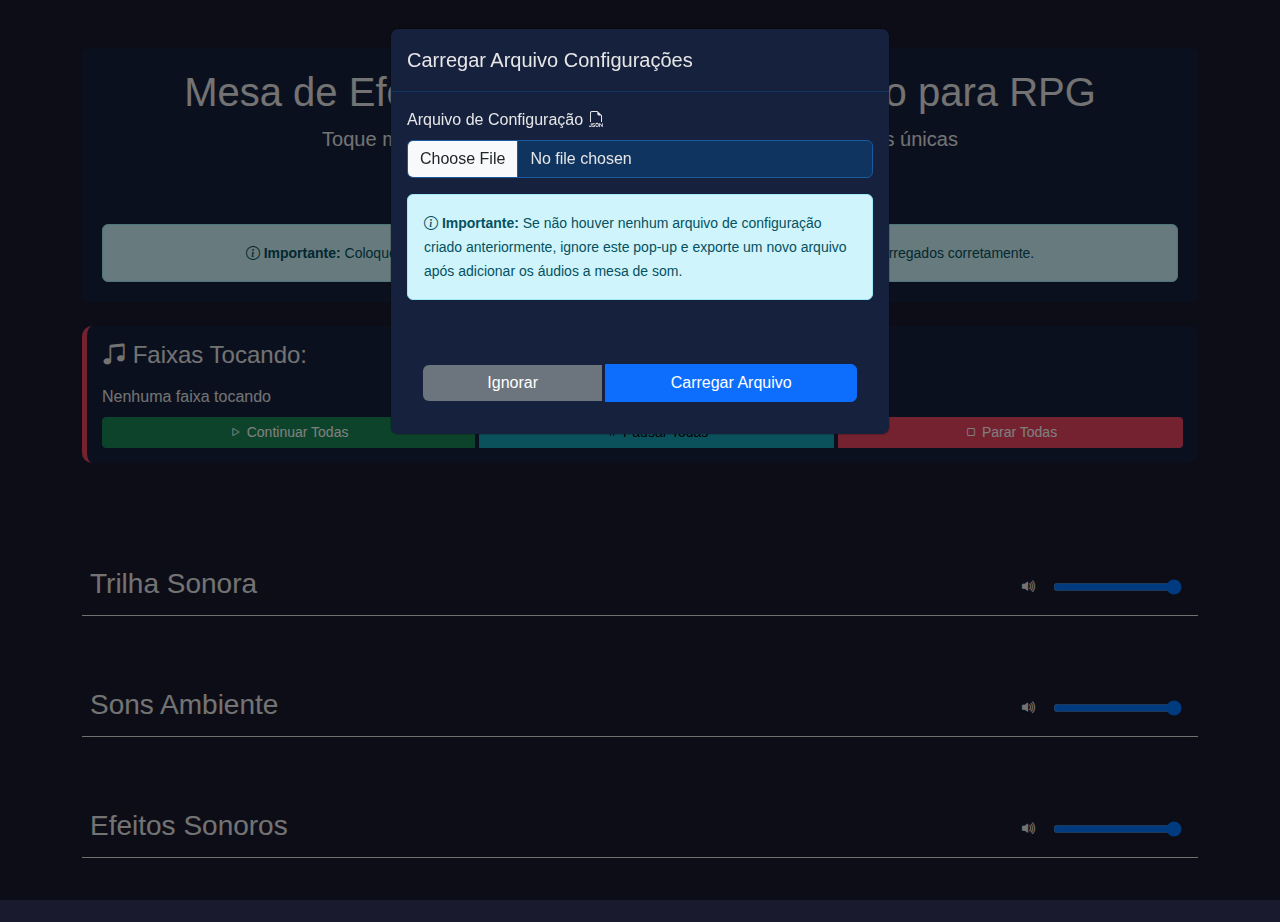
<file: index.html>
<!DOCTYPE html>
<html lang="pt-br">
	<head>
		<meta charset="UTF-8">
		<meta name="viewport" content="width=device-width, initial-scale=1.0">

		<title>Mesa de Efeitos Sonoros</title>

		<link href="https://cdn.jsdelivr.net/npm/bootstrap@5.3.0/dist/css/bootstrap.min.css" rel="stylesheet">
		<link rel="stylesheet" href="https://cdn.jsdelivr.net/npm/bootstrap-icons@1.10.0/font/bootstrap-icons.css">
		
		<link rel="stylesheet" href="elements/style/style.css">
	</head>

	<body class="container">
		
		<div id="id-body">
			<div id="id-header">
				<section class="header text-center rounded border-0 mt-5">
					<h1>Mesa de Efeitos Sonoros e Ambientação para RPG</h1>
		
					<p class="lead">Toque múltiplas músicas ao mesmo tempo para criar atmosferas únicas</p>
		
					<div class="btn-group" role="group" aria-label="Button group with nested dropdown">
						<button class="btn btn-primary" id="id-add-sond-button" data-bs-toggle="modal" data-bs-target="#id-ModelCard-sound-create">
							<i class="bi bi-plus-circle"></i> Adicionar Novo Som ou Música
						</button>
		
						<div class="btn-group" role="group">
							
							<button id="btnGroupDrop1" type="button" class="btn btn-primary dropdown-toggle" data-bs-toggle="dropdown" aria-expanded="false">
								Mais Ações
							</button>
		
							<ul class="dropdown-menu" aria-labelledby="btnGroupDrop1">					
								<li>
									<button class="dropdown-item" id="menu-import-config">
										<i class="bi bi-upload"></i> Importar Configurações
									</button>
								</li>
								
								<li>
									<button class="dropdown-item" id="menu-export-config">
										<i class="bi bi-download"></i> Exportar Configurações
									</button>
								</li>
		
							</ul>
						</div>
					</div>

					<div class="alert alert-info mt-3 mb-0">
						<small>
						<i class="bi bi-info-circle"></i> 
							<strong>Importante:</strong> Coloque seus arquivos de áudio na pasta <code>sounds/</code> na raiz do projeto para que sejam carregados corretamente. 
						</small>
					</div>

				</section>

				<section class="currently-playing mt-4" >
					<h4><i class="bi bi-music-note-beamed"></i> Faixas Tocando:</h4>
			
					<div id="current-tracks" class="playing-tracks">
						<p class="mb-0">Nenhuma faixa tocando</p>

					</div>
					
					<div class="btn-group control-buttons mt-2" role="group">
						<button class="btn btn-sm btn-success" id="id-sound-event-play-all">
							<i class="bi bi-play"></i> Continuar Todas
						</button>
		
						<button class="btn btn-sm btn-info" id="id-sound-event-pause-all">
							<i class="bi bi-pause"></i> Pausar Todas
						</button>
						
						
						<button class="btn btn-sm btn-danger" id="id-sound-event-stop-all">
							<i class="bi bi-stop"></i> Parar Todas
						</button>
					</div>
				</section>
			</div>

			<section class="category  mb-5 mt-5 pt-5" id="id-content">

				<div id="id-content-category-soundtrack" class="mb-5">
					<div class="category border-bottom d-flex justify-content-between">
						<h3 class="category-title m-2" >Trilha Sonora</h3>
						<div class="d-flex align-self-start m-2">
							<i class="bi bi-volume-up-fill m-2"></i>
							<input type="range" class="volume-control m-2" min="0" max="1" step="0.01" value="1.00" id="id-category-event-volume-soundtrack">
						</div>
					</div>
					<div class="row d-flex flex-md-row flex-sm-column justify-content-center align-items-center mt-3" id="id-content-category-soundtrack-cards">
						<!-- onde os cards devem ser rinderizados -->
					</div>
				</div>

				<div id="id-content-category-background" class="mb-5">
					<div class="category border-bottom d-flex justify-content-between">
						<h3 class="category-title m-2" >Sons Ambiente</h3>
						<div class="d-flex align-self-start  m-2">
							<i class="bi bi-volume-up-fill m-2"></i>
							<input type="range" class="volume-control m-2" min="0" max="1" step="0.01" value="1.00" id="id-category-event-volume-background">
						</div>
					</div>
					<div class="row d-flex flex-md-row flex-sm-column justify-content-center align-items-center mt-3" id="id-content-category-background-cards">
						<!-- onde os cards devem ser rinderizados -->
					</div>
				</div>

				<div id="id-content-category-effects" class="mb-5">
					<div class="category border-bottom d-flex justify-content-between">
						<h3 class="category-title m-2" >Efeitos Sonoros</h3>
						<div class="d-flex align-self-start m-2">
							<i class="bi bi-volume-up-fill m-2"></i>
							<input type="range" class="volume-control m-2" min="0" max="1" step="0.01" value="1.00" id="id-category-event-volume-effects">
						</div>
					</div>
					<div class="row d-flex flex-md-row flex-sm-column justify-content-center align-items-center mt-3" id="id-content-category-effects-cards">
						<!-- onde os cards devem ser rinderizados -->
					</div>
				</div>

			</section>

			

		</div>

		<div id="id-hidden">
			<section id="id-ModelCard">
			</section >


			<section id="id-script">
				<script src="https://cdn.jsdelivr.net/npm/bootstrap@5.3.0/dist/js/bootstrap.bundle.min.js"></script>
				
				<script src="elements/script/alerts.js"></script>

				<script src="elements/script/config.js"></script>
				<script src="elements/script/audio-system.js"></script>
				<script src="elements/script/actions.js"></script>
				<script src="elements/script/form.js"></script>
				

				<script>
					document.addEventListener('DOMContentLoaded', function() {

						let appState = {
							playingSounds: new Map(),
							
							config: validateConfigurationFile( null ),

							categoryVolumes: {
								soundtrack: 1.0,
								background: 1.0,
								effects: 1.0
							}
						};

						

						function refreshAllCards() {
							renderCard('id-content-category-soundtrack-cards',	filterSoundByCategory( appState.config.sounds, 'soundtrack'	), appState );
							renderCard('id-content-category-background-cards',	filterSoundByCategory( appState.config.sounds, 'background'	), appState );
							renderCard('id-content-category-effects-cards', 	filterSoundByCategory( appState.config.sounds, 'effects'	), appState );

							updateCurrentlyPlaying()
						}

						function updateCurrentlyPlaying() {
							const container = document.getElementById('current-tracks');
							const playingSounds = Array.from(appState.playingSounds.entries()).filter(([_, state]) => state === 'playing' || state === 'paused');
								
							if (playingSounds.length === 0) {
								container.innerHTML = '<p class="mb-0 text-muted">Nenhuma faixa tocando</p>';
								return;
							}
						
							let html = '';
							playingSounds.forEach(([soundId, state]) => {
								const sound = filterSoundById(appState.config.sounds, soundId);
								if (sound) {
									// html += `<div class="track-item">
									// 	<span>${sound.title}</span>
									// 	<div class="track-controls">
									// 		<span class="badge ${state === 'playing' ? 'bg-success' : 'bg-warning'}">
									// 			${state === 'playing' ? '<i class="bi bi-play"></i>' : '<i class="bi bi-pause"></i>'}
									// 		</span>
									// 	</div>
									// </div>`;


									// html += `<div class="track-item">
									// 	<span>${sound.title}</span>
									// 	<div class="track-controls">
									// 		<span class="badge ${state === 'playing' ? 'bg-success' : 'bg-info'}">
									// 			${state === 'playing' ? '<i class="bi bi-play"></i>' : '<i class="bi bi-pause"></i>'}
									// 		</span>
									// 	</div>
									// </div>`


									html += `<div class="track-item">
										<span>${sound.title}</span>
										<div class="track-controls">
											<div class="control-buttons btn-group mb-2">
												<button class="btn btn-sm btn-success resume-btn" id="id-sound-event-play-${sound.id}"}>
													<i class="bi bi-play"></i> 
												</button>
												<button class="btn btn-sm btn-info pause-btn" id="id-sound-event-pause-${sound.id}"}>
													<i class="bi bi-pause"></i> 
												</button>
												<button class="btn btn-sm btn-danger stop-btn" id="id-sound-event-stop-${sound.id}">
													<i class="bi bi-stop"></i> 
												</button>
											</div>
										</div>
									</div>`


									// html += `<div class="track-item d-flex align-items-center justify-content-between">
									// 		<div class="fw-bold">${sound.title}</div>
									// 		<progress class="form-range mx-3" id="id-track-progress-${soundId}" value="0" max="100" style="width: 70%; height: 6px;"></progress>
									// 	<div class="track-controls d-flex align-items-center">
									// 		<span class="badge ${state === 'playing' ? 'bg-success' : 'bg-info'}">
									// 			${state === 'playing' ? '<i class="bi bi-play"></i>' : '<i class="bi bi-pause"></i>'}
									// 		</span>
									// 	</div>
									// </div>`;
								}
							});

							container.innerHTML = html;
						}


						let audioSystem = createAudioSystem(appState, refreshAllCards, updateCurrentlyPlaying);


						function callbackConfigForm(){

							const fileInput = document.getElementById('id-ModelCard-config-form-file');
							
							if (fileInput.files.length === 0) {
								showErrorAlert("Por favor, selecione um arquivo JSON!")
								return;
							}
							
							const file = fileInput.files[0];


							if (file.type !== 'application/json' && !file.name.toLowerCase().endsWith('.json')) {
								showErrorAlert("Por favor, selecione um arquivo JSON válido!")
								return;
							}

							const reader = new FileReader();
							
							reader.onload = function(event) {
								try {
									let jsonData = JSON.parse(event.target.result);
								
									
									jsonData = validateConfigurationFile(jsonData);

									appState.config = jsonData;

									refreshAllCards();

									hideModelCard('id-ModelCard-config');
									
									console.log('JSON carregado com sucesso:', appState.config);
									showSuccessAlert( "Configuração carregada com sucesso!" );


									
								} catch (error) {

									console.error('Erro ao fazer parse do JSON:', error);

									jsonData = validateConfigurationFile( null );

									appState.config = jsonData;
									
									hideModelCard('id-ModelCard-config');
									
									console.log('configuração padrão carregada:', appState.config);
									showWarningAlert("Erro de formato de arquivo, configuração padrão carregada!", 5000)

								}
							};
							
							reader.onerror = function() {
								showErrorAlert("Erro ao ler o arquivo de configuração por favor carregue o arquivo novamente", 5000)

							};
							
							reader.readAsText(file);


						}

						function callbackSoundCreateForm() {
							let title		= document.getElementById('id-ModelCard-sound-create-form-title'		);
							let file		= document.getElementById('id-ModelCard-sound-create-form-file'			);
							let category		= document.getElementById('id-ModelCard-sound-create-form-category-options'	);
							let volume		= document.getElementById('id-ModelCard-sound-create-form-volume'		);
							let loop		= document.getElementById('id-ModelCard-sound-create-form-loop'			);

							title 		= title.value.trim();
							category 	= category.value.trim();
							file 		= file.value.split('\\').at(-1).trim(),
							volume	 	= volume.value;
							loop 		= loop.checked;

							sound = {
								id:		appState.config.id_counter + 1,
								title:		title,
								sound:		file,
								category:	category,
								volume:		volume,
								loop:		loop
							};

							appState.config.id_counter = sound.id;

							appState.config.sounds.splice(appState.config.sounds.length + 1, 0, sound );
							console.log('Som Carregado com sucesso:', appState.config);
							
							refreshAllCards();

							showSuccessAlert( `Som "${sound.title}" criado com sucesso!` );

							hideModelCard( 'id-ModelCard-sound-create' );

							document.getElementById('id-ModelCard-sound-create-form').reset();



						}

						function callbackSoundUpdateForm(){

							let title		= document.getElementById('id-ModelCard-sound-update-form-title'		);
							let category		= document.getElementById('id-ModelCard-sound-update-form-category-options'	);
							let volume		= document.getElementById('id-ModelCard-sound-update-form-volume'		);
							let loop		= document.getElementById('id-ModelCard-sound-update-form-loop'			);
							let sound_id		= document.getElementById('id-ModelCard-sound-update-form-element'		);

							title 			= title.value.trim();
							category 		= category.value.trim();
							volume	 		= volume.value;
							loop 			= loop.checked;
							sound_id		= sound_id.innerHTML;

							sound = filterSoundById(appState.config.sounds, sound_id);

							sound.title	= title,
							sound.category	= category,
							sound.volume	= volume,
							sound.loop	= loop


							updateSoundById(appState.config.sounds, sound_id, sound);

							sound_id.innerHTML = '';

							showSuccessAlert( `Som "${sound.title}" atualizado com sucesso!` );

							refreshAllCards();

							hideModelCard( 'id-ModelCard-sound-update' );

							document.getElementById('id-ModelCard-sound-update-form').reset();	
						}

						function editeCard( target_id ){

							const sound_id = target_id.split('-').at(-1);
							console.log(sound_id);

							sound = filterSoundById(appState.config.sounds, sound_id);

							document.getElementById('id-ModelCard-sound-update-form-title'			).value 	= sound.title
							document.getElementById('id-ModelCard-sound-update-form-category-options'	).value 	= sound.category;
							document.getElementById('id-ModelCard-sound-update-form-volume'			).value 	= sound.volume;
							document.getElementById('id-ModelCard-sound-update-form-loop'			).checked	= sound.loop;
							document.getElementById('id-ModelCard-sound-update-form-element' 		).innerHTML	= sound.id;


							showModelCard( 'id-ModelCard-sound-update' );

						}

						function removeCard( target_id ){

							const sound_id = target_id.split('-').at(-1);

							audioSystem.stop(sound_id);

							const div = document.getElementById( `id-sound-content-${sound_id}` );
							div.remove();

							appState.config.sounds = removeSoundById(appState.config.sounds, sound_id)

							console.log('configuração alterada:', appState.config);

							showSuccessAlert( "Faixa removida!" );
						}

						function updateSoundVolume( event ){
							const soundId = event.target.id.split('-').at(-1);
							const volume = parseFloat(event.target.value);
							
							// Atualiza o volume no estado
							const sound = filterSoundById(appState.config.sounds, soundId);
							if (sound) {
								sound.volume = volume;
								audioSystem.setVolume(soundId, volume);
							}
						}
						
						function updateSoundLoop( event ){
							const soundId = event.target.id.split('-').at(-1);
							const loop = event.target.checked;
							
							const sound = filterSoundById(appState.config.sounds, soundId);
							if (sound) {
								sound.loop = loop;
							
								// Atualiza a instância de áudio se existir
								const audio = audioSystem.instances.get(soundId);
								if (audio) {
									audio.loop = loop;
								}
							}
						}


						renderModelCard( 'id-ModelCard', 'id-ModelCard-config',			'Carregar Arquivo Configurações',	getHtmlOfLoadConfigForm()	);
						renderModelCard( 'id-ModelCard', 'id-ModelCard-sound-create',		'Adicionar Nova Som ou Musica', 	getHtmlOfSoundForm('create')	);
						renderModelCard( 'id-ModelCard', 'id-ModelCard-sound-update',		'Adicionar Nova Som ou Musica', 	getHtmlOfSoundForm('update')	);

						formListener( 'id-ModelCard-config-form',	callbackConfigForm		);
						formListener( 'id-ModelCard-sound-create-form',	callbackSoundCreateForm		);
						formListener( 'id-ModelCard-sound-update-form',	callbackSoundUpdateForm		);

						formVal();

						showModelCard( 'id-ModelCard-config' );

						document.getElementById('menu-import-config').addEventListener('click', function() { showModelCard( 'id-ModelCard-config'					) });
						document.getElementById('menu-export-config').addEventListener('click', function() { exportConfiguration( 'rpg-soundboard-config', appState.config		) });
						document.getElementById( `id-ModelCard-sound-update-form-file` ).remove();

						document.getElementById('id-sound-event-play-all').addEventListener('click', () => audioSystem.playAll());
						document.getElementById('id-sound-event-pause-all').addEventListener('click', () => audioSystem.pauseAll());
						document.getElementById('id-sound-event-stop-all').addEventListener('click', () => audioSystem.stopAll());


						document.getElementById('id-category-event-volume-soundtrack').addEventListener('input', (e) => {
							audioSystem.updateCategoryVolume('soundtrack', parseFloat(e.target.value));
						});

						document.getElementById('id-category-event-volume-background').addEventListener('input', (e) => {
							audioSystem.updateCategoryVolume('background', parseFloat(e.target.value));
						});

						document.getElementById('id-category-event-volume-effects').addEventListener('input', (e) => {
							audioSystem.updateCategoryVolume('effects', parseFloat(e.target.value));
						});



						document.body.addEventListener('click', function(event) {

							// console.log('Click detectado no elemento:', event.target);
							console.log('ID do elemento:', event.target.id);
							console.log('Tag do elemento:', event.target.tagName);


							// Encontra o elemento botão (pode ser o próprio ou um pai)
							let buttonElement = event.target;
							
							// Se o clique foi em um elemento dentro do botão, sobe até encontrar o botão
							while (buttonElement && buttonElement.tagName !== 'BUTTON') {
								buttonElement = buttonElement.parentElement;
								if (!buttonElement) break;
							}

							
							if (buttonElement && buttonElement.tagName === 'BUTTON') {

								handleEvent(buttonElement.id, 'id-sound-event-edit',	editeCard	);
								handleEvent(buttonElement.id, 'id-sound-event-remove',	removeCard	);

								handleEvent(buttonElement.id, 'id-sound-event-play', (targetId) => {
									const soundId = targetId.split('-').at(-1);
									audioSystem.play(soundId);
								});
									
								handleEvent(buttonElement.id, 'id-sound-event-pause', (targetId) => {
									const soundId = targetId.split('-').at(-1);
									audioSystem.pause(soundId);
								});
									
								handleEvent(buttonElement.id, 'id-sound-event-stop', (targetId) => {
									const soundId = targetId.split('-').at(-1);
									audioSystem.stop(soundId);
								});

							}
						});


						document.body.addEventListener('input', function(event) {

							if (event.target.classList.contains('volume-control') &&  event.target.id.startsWith('id-sound-event-volume-')) {
								updateSoundVolume( event );
							}
							
							if (event.target.classList.contains('loop-checkbox') &&  event.target.id.startsWith('id-sound-event-loop-')) {
								updateSoundLoop( event )
							}
						});

					});
				</script>
			</section>
		</div>
	</body>
</html>
</file>
<file: elements/style/style.css>
body {
	background-color: #1a1a2e;
	color: #e6e6e6;
	font-family: 'Segoe UI', Tahoma, Geneva, Verdana, sans-serif;
}
.header {
	background-color: #16213e;
	padding: 20px;
	border-bottom: 2px solid #0f3460;
}
.music-card {
	background-color: #0f3460;
	border-radius: 10px;
	padding: 15px;
	margin-bottom: 20px;
	transition: all 0.3s ease;
	border: 1px solid #1a5a9e;

	width: 230px;
	min-width: 230px;
	max-width: 230px;
}
.music-card:hover {
	transform: translateY(-5px);
	box-shadow: 0 5px 15px rgba(0, 0, 0, 0.3);
}
.btn-music {
	background-color: #e94560;
	color: white;
	border: none;
	width: 100%;
	padding: 10px;
	border-radius: 5px;
	transition: all 0.3s ease;
}
.btn-music:hover {
	background-color: #c2334d;
	transform: scale(1.05);
}
.btn-music.playing {
	background-color: #4CAF50;
}
.volume-control {
	width: 100%;
	margin-top: 10px;
}
/* .category-title { } */
.currently-playing {
	background-color: #16213e;
	padding: 15px;
	border-radius: 10px;
	margin-bottom: 20px;
	border-left: 5px solid #e94560;
}
.modal-content {
	background-color: #16213e;
	color: #e6e6e6;
}
.modal-header {
	border-bottom: 1px solid #0f3460;
}
.modal-footer {
	border-top: 1px solid #0f3460;
}
.form-control, .form-select {
	background-color: #0f3460;
	border: 1px solid #1a5a9e;
	color: #e6e6e6;
}
.form-control:focus, .form-select:focus {
	background-color: #0f3460;
	border-color: #e94560;
	color: #e6e6e6;
	box-shadow: 0 0 0 0.25rem rgba(233, 69, 96, 0.25);
}
.btn-close {
	filter: invert(1);
}
.btn-danger {
	background-color: #e94560;
	border: none;
}
.btn-danger:hover {
	background-color: #c2334d;
}
.card-actions {
	margin-top: 10px;
	display: flex;
	justify-content: space-between;
	flex-wrap: wrap;
	gap: 5px;
}
.control-buttons {
	display: flex;
	justify-content: space-between;
	margin-top: 10px;
	gap: 5px;
}
.control-buttons button {
	flex: 1;
}
.btn-warning {
	background-color: #ffc107;
	border: none;
	color: #000;
}
.btn-warning:hover {
	background-color: #e0a800;
}
.btn-info {
	background-color: #17a2b8;
	border: none;
}
.btn-info:hover {
	background-color: #138496;
}
.btn-secondary {
	background-color: #6c757d;
	border: none;
}
.btn-secondary:hover {
	background-color: #5a6268;
}
.loop-toggle {
	display: flex;
	align-items: center;
	margin-top: 10px;
	gap: 8px;
}
.form-check-input {
	background-color: #0f3460;
	border: 1px solid #1a5a9e;
}
.form-check-input:checked {
	background-color: #e94560;
	border-color: #e94560;
}
.audio-progress {
	width: 100%;
	margin-top: 10px;
}
.card-playing {
	border-color: #4CAF50 !important;
	box-shadow: 0 0 10px rgba(76, 175, 80, 0.3);
}
.card-paused {
	border-color: #ffc107 !important;
	box-shadow: 0 0 10px rgba(255, 193, 7, 0.3);
}
.playing-tracks {
	margin-top: 15px;
}
.track-item {
	display: flex;
	justify-content: space-between;
	align-items: center;
	padding: 8px;
	background-color: #0f3460;
	border-radius: 5px;
	margin-bottom: 5px;
}
.track-controls {
	display: flex;
	gap: 5px;
}
</file>
